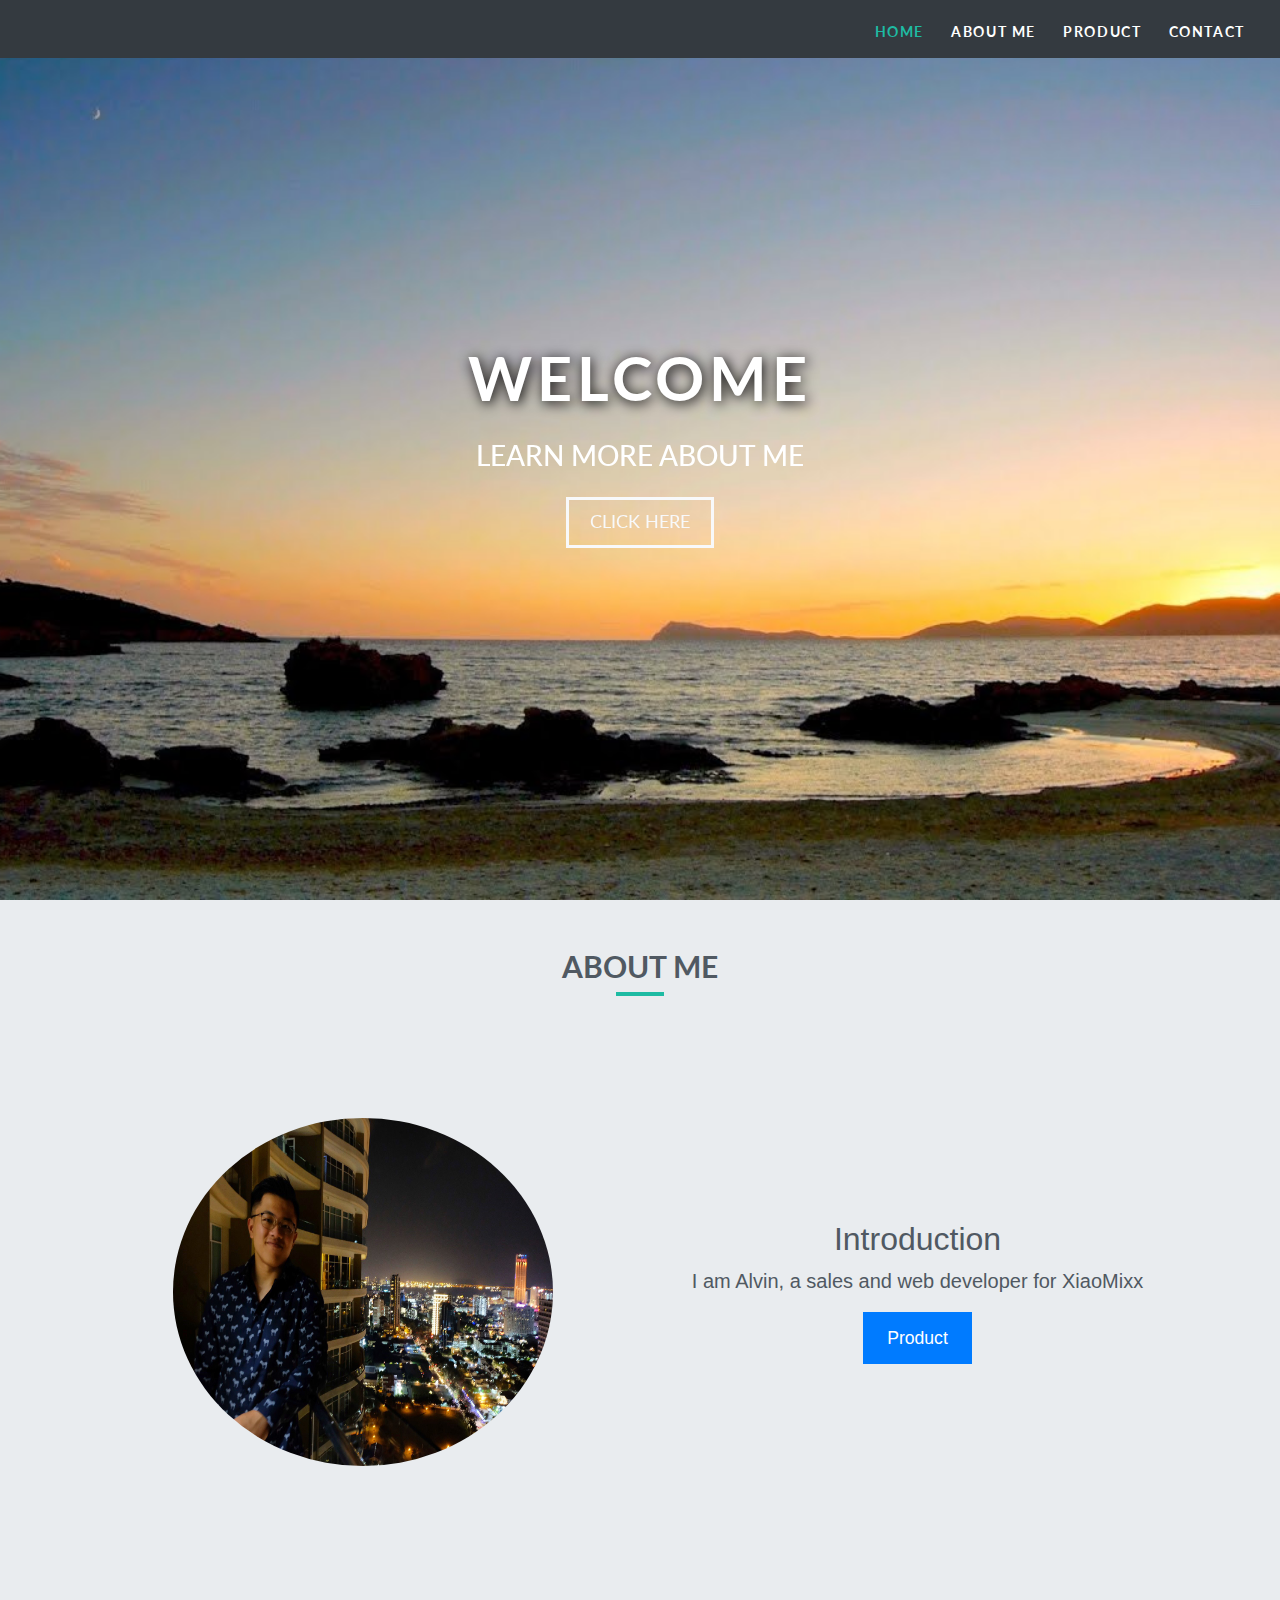
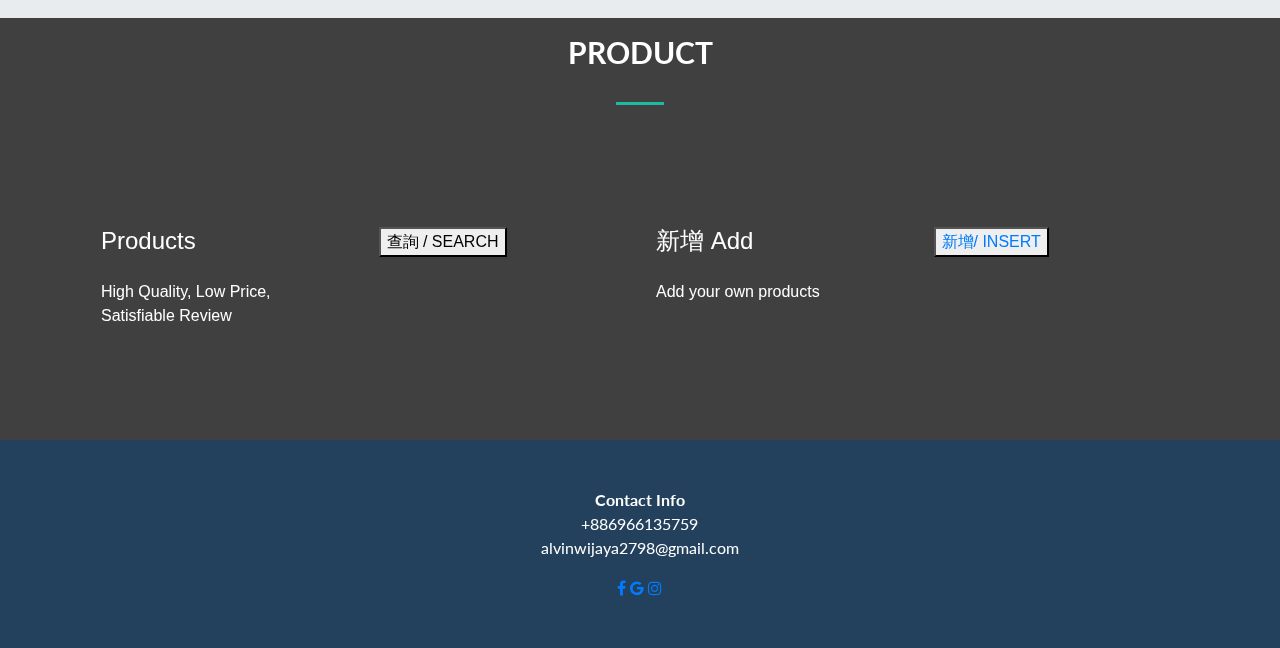
<file: B05601029_hw2/index.html>
<!DOCTYPE html>
<html>

<head>
    <title>Personal Website</title>
    <meta name="viewport" content="width=device-width, initial-scale=1">
    <link rel="stylesheet" href="https://stackpath.bootstrapcdn.com/bootstrap/4.3.1/css/bootstrap.min.css" integrity="sha384-ggOyR0iXCbMQv3Xipma34MD+dH/1fQ784/j6cY/iJTQUOhcWr7x9JvoRxT2MZw1T" crossorigin="anonymous">
    <link rel="stylesheet" href="https://cdnjs.cloudflare.com/ajax/libs/font-awesome/4.7.0/css/font-awesome.min.css">
    <link rel="stylesheet" href="bootstrap-4.1.3-dist/css/bootstrap.min.css">
    <script src="https://code.jquery.com/jquery-3.3.1.slim.min.js" integrity="sha384-q8i/X+965DzO0rT7abK41JStQIAqVgRVzpbzo5smXKp4YfRvH+8abtTE1Pi6jizo" crossorigin="anonymous"></script>
    <script src="https://cdnjs.cloudflare.com/ajax/libs/popper.js/1.14.7/umd/popper.min.js" integrity="sha384-UO2eT0CpHqdSJQ6hJty5KVphtPhzWj9WO1clHTMGa3JDZwrnQq4sF86dIHNDz0W1" crossorigin="anonymous"></script>
    <script src="https://stackpath.bootstrapcdn.com/bootstrap/4.3.1/js/bootstrap.min.js" integrity="sha384-JjSmVgyd0p3pXB1rRibZUAYoIIy6OrQ6VrjIEaFf/nJGzIxFDsf4x0xIM+B07jRM" crossorigin="anonymous"></script>
    <link href="style.css" rel="stylesheet" />
    <link href="css/fixed.css" rel="stylesheet">

</head>

<body data-spy="scroll" data-target="#navbarResponsive">

    <div id="home">
        <nav class="navbar navbar-expand-md navbar-dark bg-dark fixed-top">
            <button class="navbar-toggler" type="button" data-toggle="collapse" data-target="#navbarResponsive">
                    <span class="navbar-toggler-icon"></span>
    </button>
            <div class="collapse navbar-collapse" id="navbarResponsive">
                <ul class="navbar-nav ml-auto">
                    <li class="nav-item">
                        <a class="nav-link" href="#home">Home</a>
                    </li>
                    <li class="nav-item">
                        <a class="nav-link" href="#aboutme">About Me</a>
                    </li>
                    <li class="nav-item">
                        <a class="nav-link" href="#product">Product</a>
                    </li>
                    <li class="nav-item">
                        <a class="nav-link" href="#contact">Contact</a>
                    </li>

                </ul>
            </div>
        </nav>

        <div class="landing">
            <div class="home-wrap">
                <div class="home-inner">
                </div>
            </div>
        </div>

        <div class="caption text-center">
            <h1>Welcome</h1>
            <h3>Learn More About Me</h3>
            <a class="btn btn-outline-light btn-lg" href="#aboutme">Click Here</a>

        </div>
        <div id="aboutme" class="offset">
            <div class="jumbotron">
                <div class="row">
                    <div class="col-12">
                        <h3 class="heading">About Me</h3>
                        <div class="heading-underline"></div>
                    </div>
                    <div class="padding" style='width:100%;'>
                        <div class="container">
                            <div class="row" style='justify-content:center;'>
                                <div class="col-md-6 image-col ">
                                    <img src="img/me.JPG">
                                </div>
                                <div class="col-md-6 text-center introduction-div">
                                    <div>
                                        <h2>Introduction</h2>
                                        <p class="lead">I am Alvin, a sales and web developer for XiaoMixx</p>
                                        <a class="btn btn-primary btn-lg" href="#product">Product</a>
                                    </div>
                                </div>
                            </div>
                        </div>
                    </div>
                </div>

            </div>
        </div>
    </div>

    </div>


    <div id="product" class="offset">
        <div class="fixed-background">
            <div class="row dark">
                <div class="col-12">
                    <h3 class="heading">Product</h3>
                    <div class="heading-underline"></div>
                </div>
                <div class="padding" style='width: 100%;'>
                    <div class="container">
                        <div class="row">
                            <div class="col-lg-3 col-md-6 col-sm-6 col-xs-12">
                                <h4>Products</h4>
                                <p>High Quality, Low Price, Satisfiable Review
                                </p>
                            </div>
                            <div class="col-lg-3 col-md-6 col-sm-6 col-xs-12">
                                <button id="query" type="button" class="img-responsive">
                                            <span class=title>查詢 / SEARCH</span></button>

                            </div>
                            <div class="col-lg-3 col-md-6 col-sm-6 col-xs-12">
                                <h4>新增 Add</h4>
                                <p>Add your own products
                                </p>
                            </div>
                            <div class="col-lg-3 col-md-6 col-sm-6 col-xs-12">
                                <button id="insert" type="button" class="img-responsive">
                                            <span class=title> <a href="./insert.html" > 新增/ INSERT</a> </span>
                                        
                                        </button>
                            </div>
                        </div>
                    </div>
                </div>
                <div class="fixed-wrap">
                    <div class="fixed">
                    </div>
                </div>
            </div>
        </div>
    </div>
    <!-- 產品列表 -->
    <div class="row" id="product-list">
        <div class="col-*">
            <div class="item">
                <img class="image" src="https://fakeimg.pl/160x160/" alt="" srcset="">
                <h3 class="name">產品一</h3>
                <p class="price">NT$ 999</p>
            </div>
        </div>
        <div class="col-*">
            <div class="item">
                <img class="image" src="https://fakeimg.pl/160x160/" alt="" srcset="">
                <h3 class="name">產品二</h3>
                <p class="price">NT$ 999</p>
            </div>
        </div>
    </div>

    <!-- 分頁 -->
    <div class="row" id="page">
        <div class="col">
            <nav aria-label="Page navigation example">
                <ul id="page-number" class="pagination justify-content-center">
                    <li class="page-item active"><a class="page-link" href="#">1</a></li>
                    <li class="page-item"><a class="page-link" href="#">2</a></li>
                    <li class="page-item"><a class="page-link" href="#">3</a></li>
                </ul>
            </nav>
        </div>
    </div>

    <div id="contact" class="offset">
        <footer class="row justify-content-center">
            <div class="col-md-5 text-center">
                <strong>Contact Info</strong>
                <br>
                <p>+886966135759 <br>alvinwijaya2798@gmail.com</p>
                <a href="https://www.google.com" class="fa fa-facebook"></a>
                <a href="https://www.facebook.com/alvin.wijaya.3367" class="fa fa-google"></a>
                <a href="https://www.instagram.com/alvinnnw/" class="fa fa-instagram"></a>
            </div>
    </div>
    </footer>
    <script src="https://ajax.googleapis.com/ajax/libs/jquery/3.4.0/jquery.min.js"></script>
    <!-- <script src="https://code.jquery.com/jquery-3.3.1.slim.min.js" integrity="sha384-q8i/X+965DzO0rT7abK41JStQIAqVgRVzpbzo5smXKp4YfRvH+8abtTE1Pi6jizo" crossorigin="anonymous"></script> -->
    <script src="https://cdnjs.cloudflare.com/ajax/libs/popper.js/1.14.7/umd/popper.min.js" integrity="sha384-UO2eT0CpHqdSJQ6hJty5KVphtPhzWj9WO1clHTMGa3JDZwrnQq4sF86dIHNDz0W1" crossorigin="anonymous"></script>
    <script src="https://stackpath.bootstrapcdn.com/bootstrap/4.3.1/js/bootstrap.min.js" integrity="sha384-JjSmVgyd0p3pXB1rRibZUAYoIIy6OrQ6VrjIEaFf/nJGzIxFDsf4x0xIM+B07jRM" crossorigin="anonymous"></script>

    <!-- 引入我們自己寫的 JavaScript -->
    <script src="./js/index.js"></script>
</body>



</html>
</file>
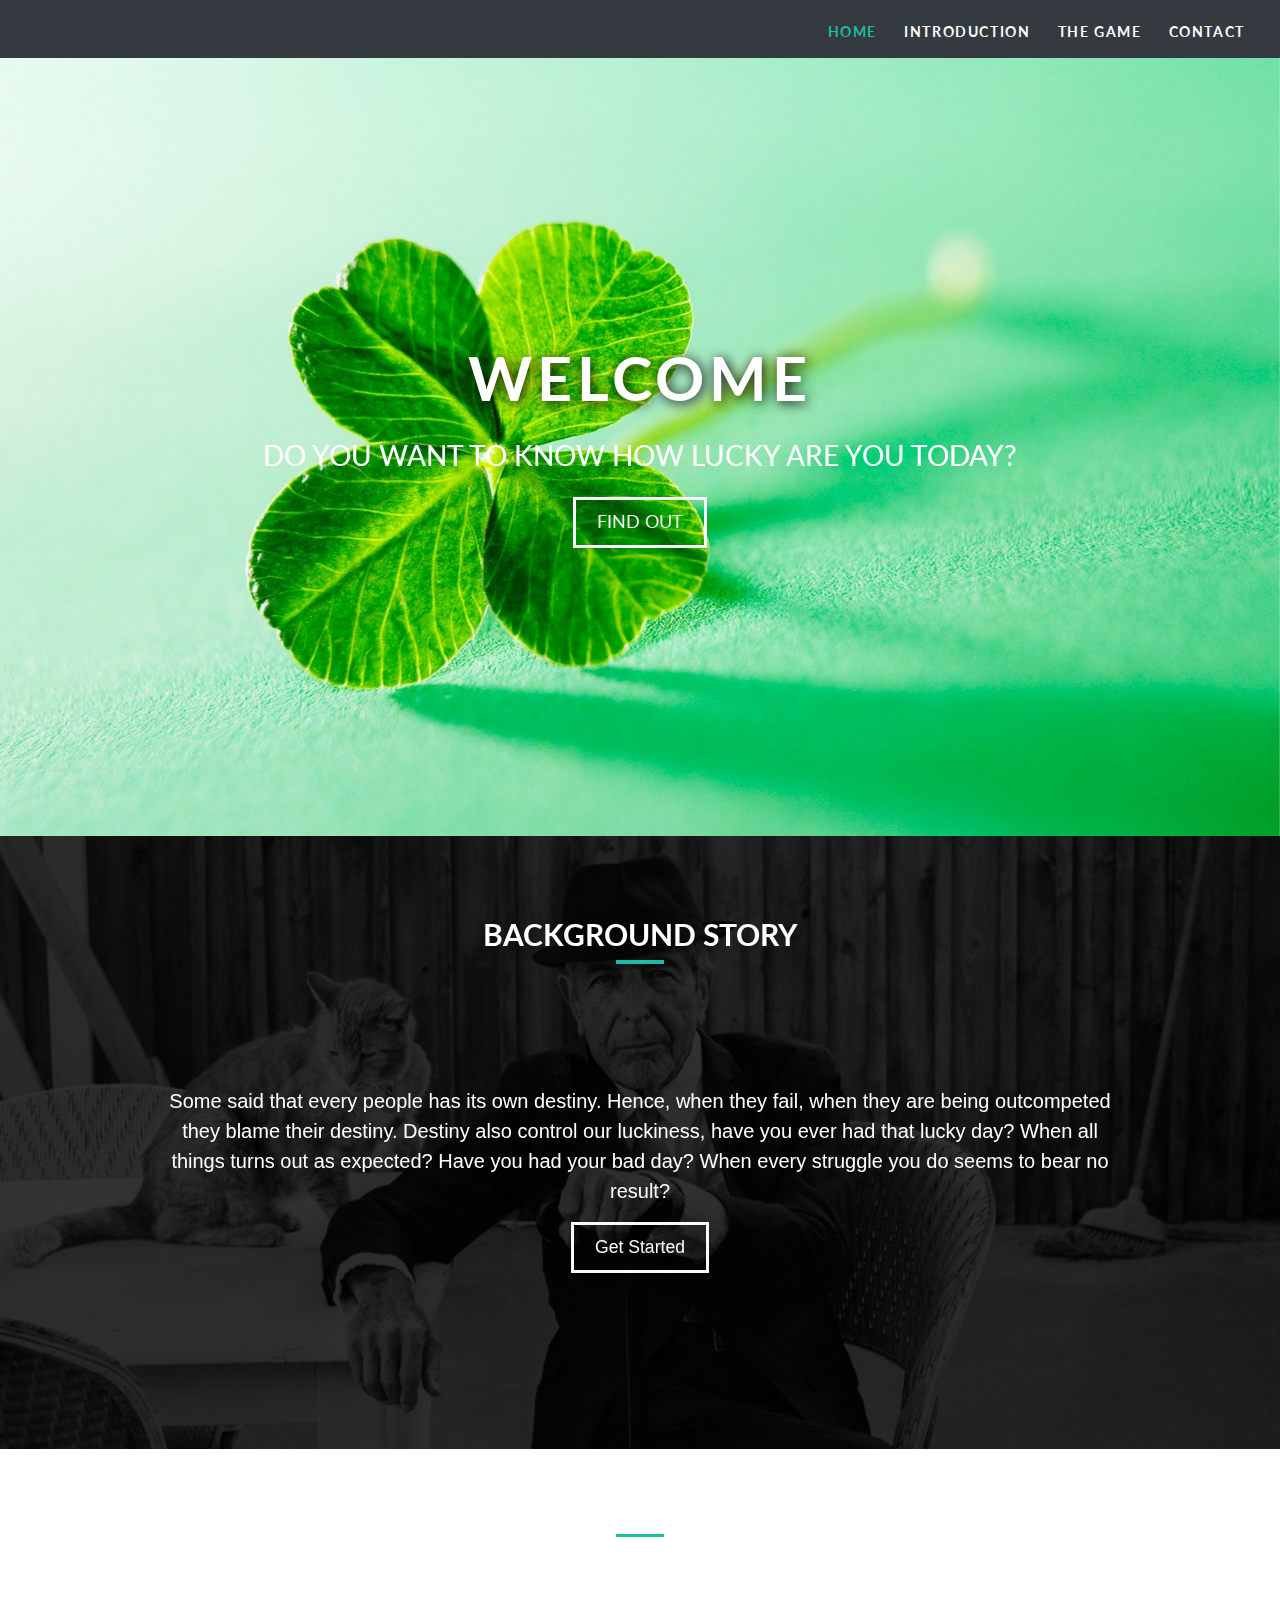
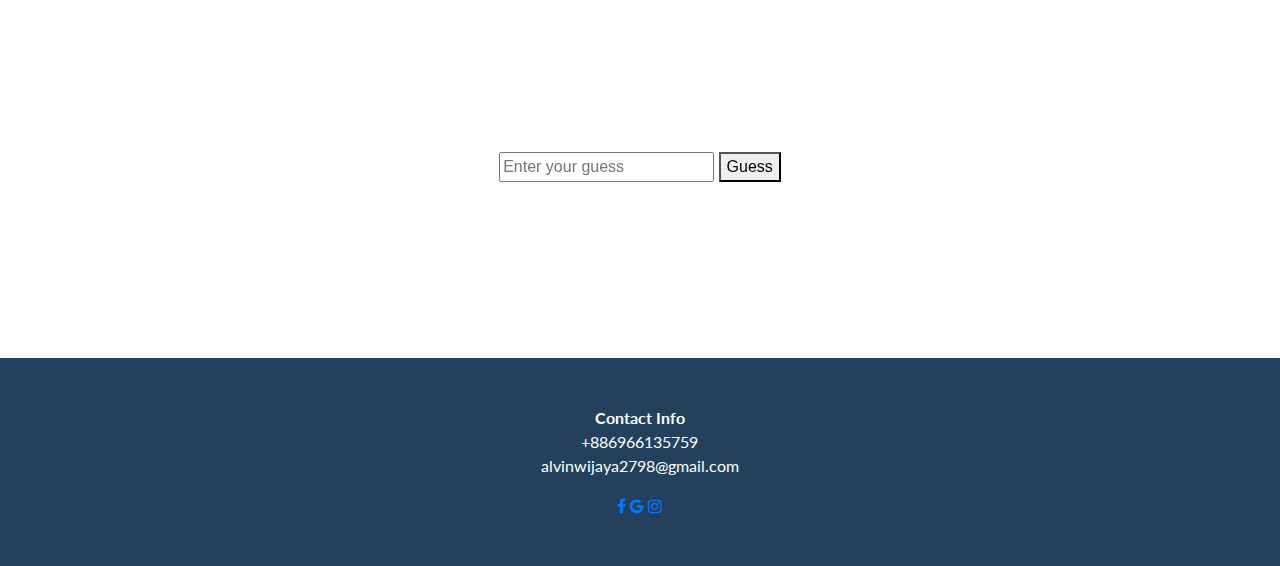
<file: final/index.html>
<!DOCTYPE html>
<html>

<head>
    <title>How Lucky Are You Today?</title>
    <meta name="viewport" content="width=device-width, initial-scale=1">
    <link rel="stylesheet" href="https://stackpath.bootstrapcdn.com/bootstrap/4.3.1/css/bootstrap.min.css" integrity="sha384-ggOyR0iXCbMQv3Xipma34MD+dH/1fQ784/j6cY/iJTQUOhcWr7x9JvoRxT2MZw1T" crossorigin="anonymous">
    <link rel="stylesheet" href="https://cdnjs.cloudflare.com/ajax/libs/font-awesome/4.7.0/css/font-awesome.min.css">
    <link rel="stylesheet" href="bootstrap-4.1.3-dist/css/bootstrap.min.css">
    <script src="https://code.jquery.com/jquery-3.3.1.slim.min.js" integrity="sha384-q8i/X+965DzO0rT7abK41JStQIAqVgRVzpbzo5smXKp4YfRvH+8abtTE1Pi6jizo" crossorigin="anonymous"></script>
    <script src="https://cdnjs.cloudflare.com/ajax/libs/popper.js/1.14.7/umd/popper.min.js" integrity="sha384-UO2eT0CpHqdSJQ6hJty5KVphtPhzWj9WO1clHTMGa3JDZwrnQq4sF86dIHNDz0W1" crossorigin="anonymous"></script>
    <script src="https://stackpath.bootstrapcdn.com/bootstrap/4.3.1/js/bootstrap.min.js" integrity="sha384-JjSmVgyd0p3pXB1rRibZUAYoIIy6OrQ6VrjIEaFf/nJGzIxFDsf4x0xIM+B07jRM" crossorigin="anonymous"></script>
    <link href="style.css" rel="stylesheet" />
    <link href="css/fixed.css" rel="stylesheet">

</head>

<body data-spy="scroll" data-target="#navbarResponsive">

    <div id="home">
        <nav class="navbar navbar-expand-md navbar-dark bg-dark fixed-top">
            <button class="navbar-toggler" type="button" data-toggle="collapse" data-target="#navbarResponsive">
                    <span class="navbar-toggler-icon"></span>
    </button>
            <div class="collapse navbar-collapse" id="navbarResponsive">
                <ul class="navbar-nav ml-auto">
                    <li class="nav-item">
                        <a class="nav-link" href="#home">Home</a>
                    </li>
                    <li class="nav-item">
                        <a class="nav-link" href="#aboutme">Introduction</a>
                    </li>
                    <li class="nav-item">
                        <a class="nav-link" href="#product">The Game</a>
                    </li>
                    <li class="nav-item">
                        <a class="nav-link" href="#contact">Contact</a>
                    </li>

                </ul>
            </div>
        </nav>

        <div class="landing">
            <div class="home-wrap">
                <div class="home-inner">
                </div>
            </div>
        </div>

        <div class="caption text-center">
            <h1>Welcome</h1>
            <h3>Do you want to know how lucky are you today?</h3>
            <a class="btn btn-outline-light btn-lg" href="#aboutme">Find out</a>

        </div>
        <section id="aboutme">
            <div id="aboutme" class="offset">
                <div class="row">
                    <div class="col-12">
                        <h3 class="heading">Background Story</h3>
                        <div class="heading-underline"></div>
                    </div>
                    <div class="padding" style='width:100%;'>
                        <div class="container">
                            <div class="row" style='justify-content:center;'>
                                <div class="col-md-12 text-center introduction-div">
                                    <div>
                                        <p class="lead">Some said that every people has its own destiny. Hence, when they fail, when they are being outcompeted they blame their destiny. Destiny also control our luckiness, have you ever had that lucky day? When all things
                                            turns out as expected? Have you had your bad day? When every struggle you do seems to bear no result? </p>
                                        <a class="btn btn-outline-light btn-lg" href="#product">Get Started</a>
                                    </div>
                                </div>
                            </div>
                        </div>
                    </div>
                </div>

            </div>
        </section>
    </div>
    </div>

    </div>

    <section id="game">
        <div id="product" class="offset">
            <div class="fixed-background">
                <div class="row">
                    <div class="col-12">
                        <h3 class="heading">The Game</h3>
                        <div class="heading-underline"></div>
                    </div>
                    <div class="padding" style='width: 100%; height: 100%;'>
                        <div class="container">
                            <div class="row">
                                <div class="col-lg-12 col-md-12 col-sm-12 col-xs-12">
                                    <h4>Make Your Guess</h4>
                                    <p id="output">I am thinking of a number between 0 and 10.
                                    </p>
                                    <input id="input" type="text" placeholder="Enter your guess">
                                    <button>Guess</button>
                                </div>



                            </div>
                        </div>
                    </div>
                    <div class="fixed-wrap">
                        <div class="fixed">
                        </div>
                    </div>
                </div>
            </div>
        </div>
    </section>
    <div id="contact" class="offset">
        <footer class="row justify-content-center">
            <div class="col-md-5 text-center">
                <strong>Contact Info</strong>
                <br>
                <p>+886966135759 <br>alvinwijaya2798@gmail.com</p>
                <a href="https://www.google.com" class="fa fa-facebook"></a>
                <a href="https://www.facebook.com/alvin.wijaya.3367" class="fa fa-google"></a>
                <a href="https://www.instagram.com/alvinnnw/" class="fa fa-instagram"></a>
            </div>
    </div>
    </footer>
    <script src="https://ajax.googleapis.com/ajax/libs/jquery/3.4.0/jquery.min.js"></script>
    <!-- <script src="https://code.jquery.com/jquery-3.3.1.slim.min.js" integrity="sha384-q8i/X+965DzO0rT7abK41JStQIAqVgRVzpbzo5smXKp4YfRvH+8abtTE1Pi6jizo" crossorigin="anonymous"></script> -->
    <script src="https://cdnjs.cloudflare.com/ajax/libs/popper.js/1.14.7/umd/popper.min.js" integrity="sha384-UO2eT0CpHqdSJQ6hJty5KVphtPhzWj9WO1clHTMGa3JDZwrnQq4sF86dIHNDz0W1" crossorigin="anonymous"></script>
    <script src="https://stackpath.bootstrapcdn.com/bootstrap/4.3.1/js/bootstrap.min.js" integrity="sha384-JjSmVgyd0p3pXB1rRibZUAYoIIy6OrQ6VrjIEaFf/nJGzIxFDsf4x0xIM+B07jRM" crossorigin="anonymous"></script>

    <!-- 引入我們自己寫的 JavaScript -->
    <script src="./js/index.js"></script>
</body>



</html>
</file>
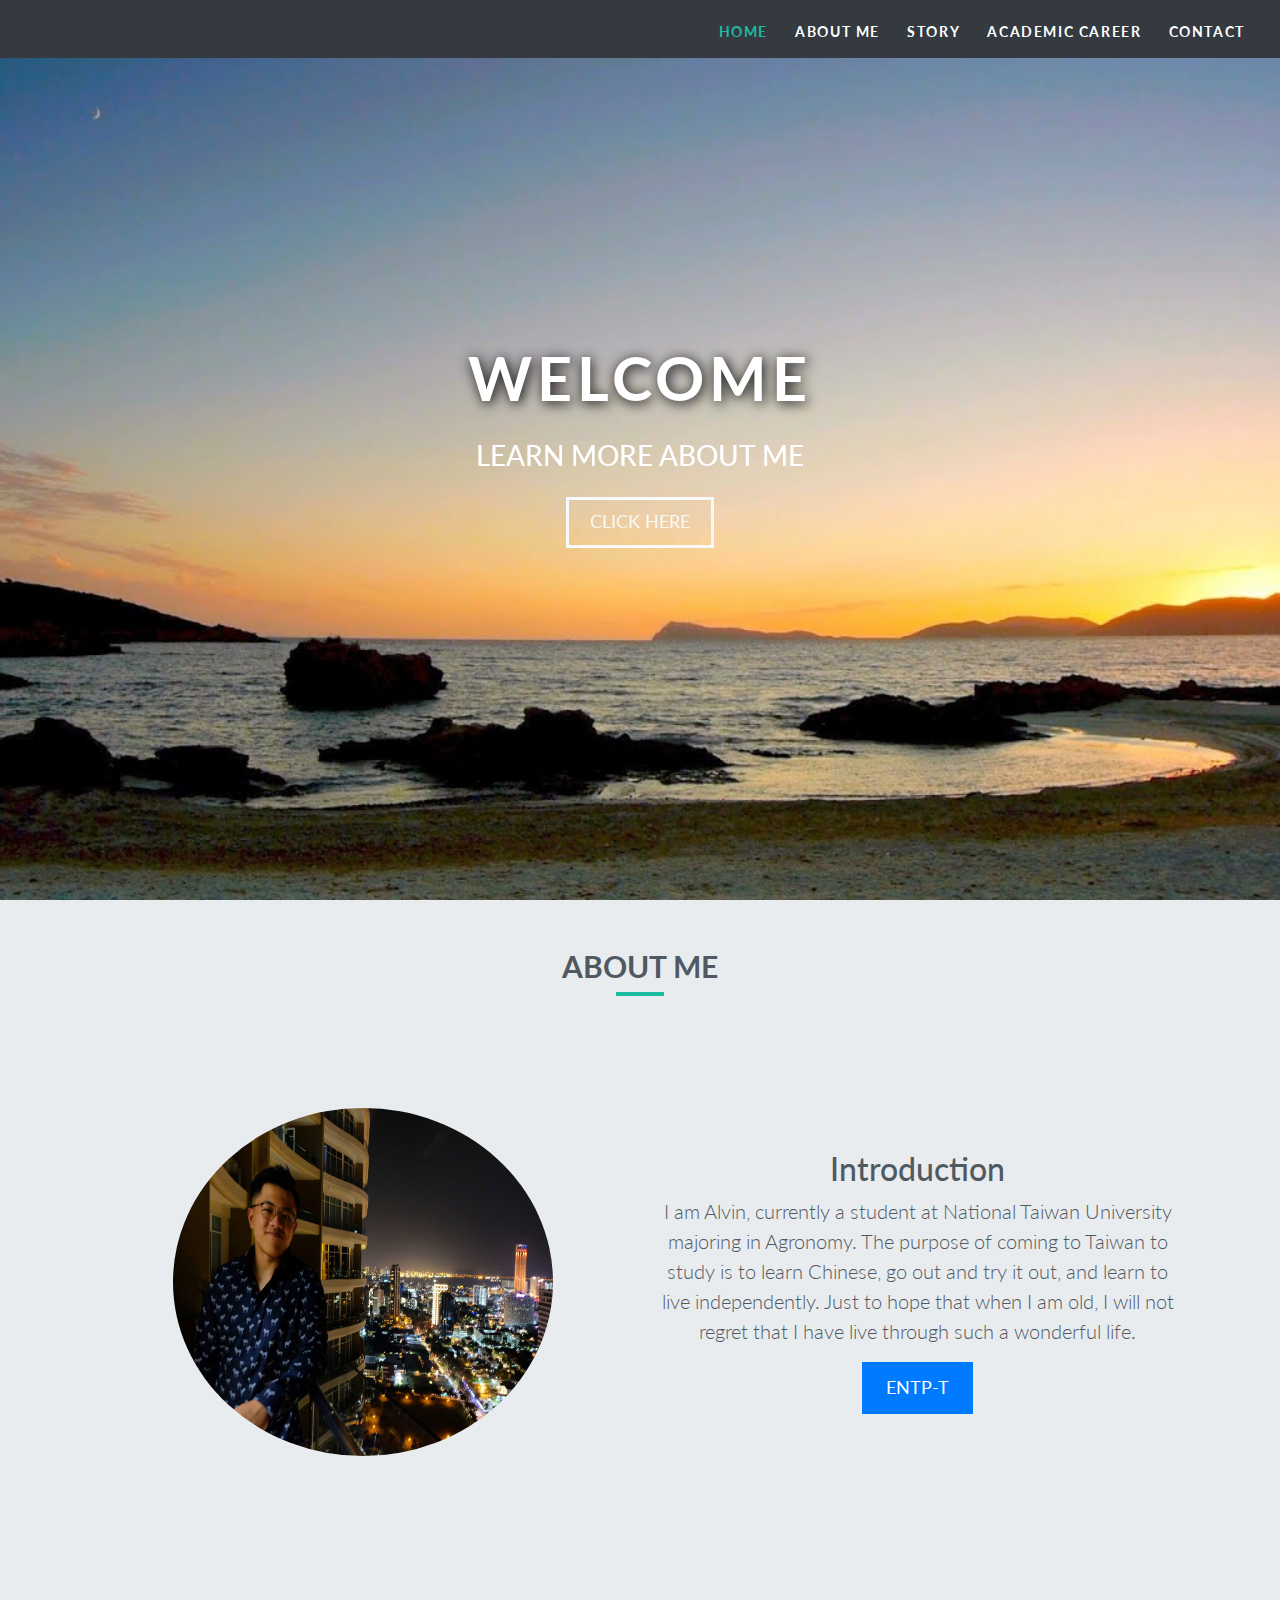
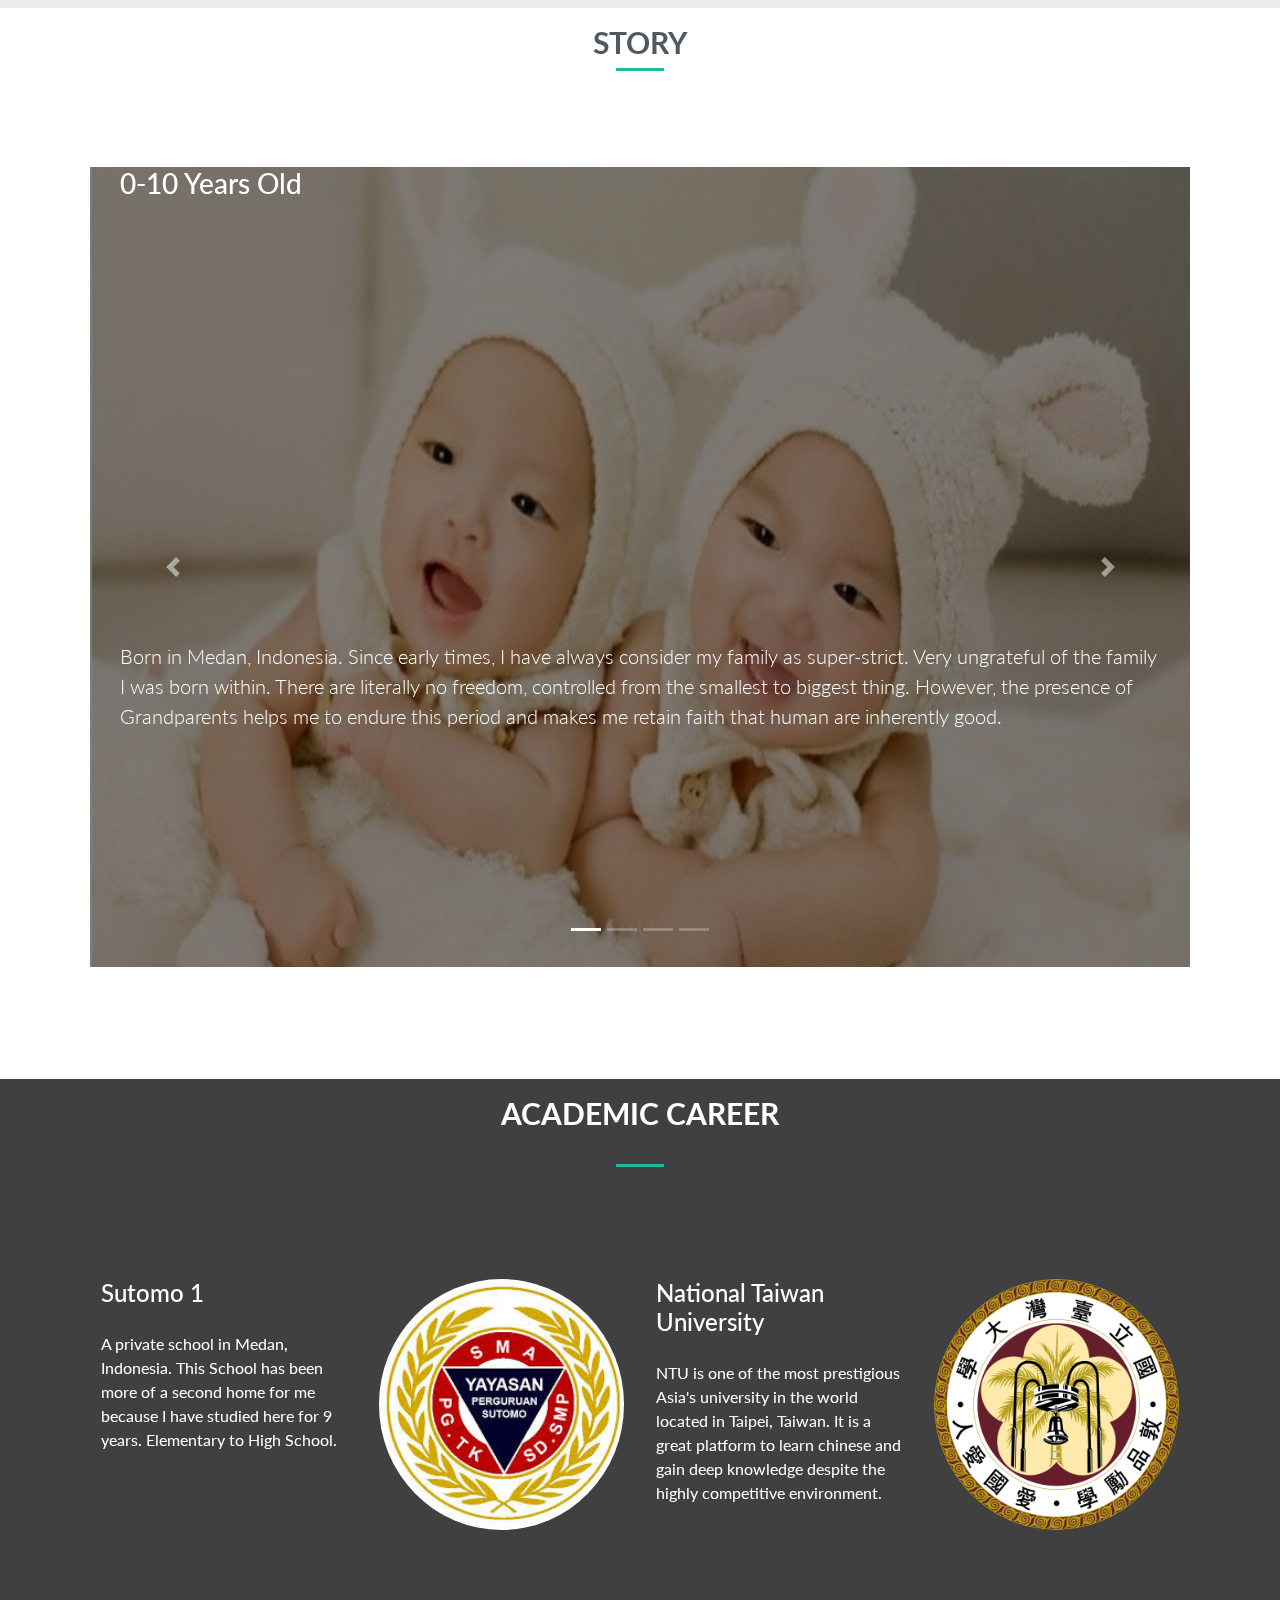
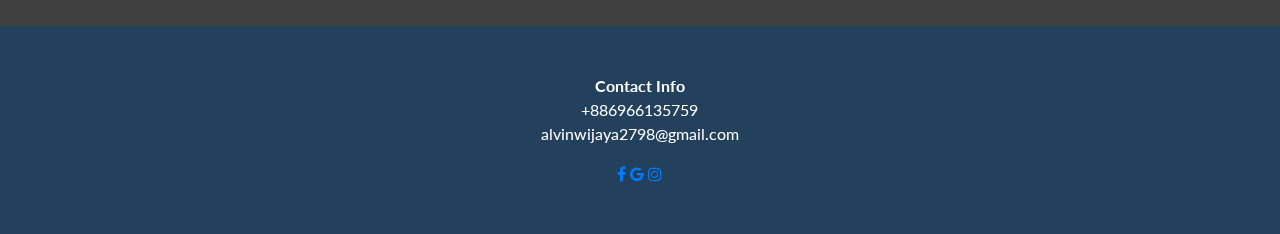
<file: 期中作業/index.html>
<!DOCTYPE html>
<html>

<head>
    <title>Personal Website</title>
    <meta name="viewport" content="width=device-width, initial-scale=1">
    <link rel="stylesheet" href="https://stackpath.bootstrapcdn.com/bootstrap/4.3.1/css/bootstrap.min.css" integrity="sha384-ggOyR0iXCbMQv3Xipma34MD+dH/1fQ784/j6cY/iJTQUOhcWr7x9JvoRxT2MZw1T" crossorigin="anonymous">
    <link rel="stylesheet" href="https://cdnjs.cloudflare.com/ajax/libs/font-awesome/4.7.0/css/font-awesome.min.css">
    <link rel="stylesheet" href="bootstrap-4.1.3-dist/css/bootstrap.min.css">
    <script src="https://code.jquery.com/jquery-3.3.1.slim.min.js" integrity="sha384-q8i/X+965DzO0rT7abK41JStQIAqVgRVzpbzo5smXKp4YfRvH+8abtTE1Pi6jizo" crossorigin="anonymous"></script>
    <script src="https://cdnjs.cloudflare.com/ajax/libs/popper.js/1.14.7/umd/popper.min.js" integrity="sha384-UO2eT0CpHqdSJQ6hJty5KVphtPhzWj9WO1clHTMGa3JDZwrnQq4sF86dIHNDz0W1" crossorigin="anonymous"></script>
    <script src="https://stackpath.bootstrapcdn.com/bootstrap/4.3.1/js/bootstrap.min.js" integrity="sha384-JjSmVgyd0p3pXB1rRibZUAYoIIy6OrQ6VrjIEaFf/nJGzIxFDsf4x0xIM+B07jRM" crossorigin="anonymous"></script>
    <link href="style.css" rel="stylesheet" />
    <link href="css/fixed.css" rel="stylesheet">

</head>

<body data-spy="scroll" data-target="#navbarResponsive">

    <div id="home">
        <nav class="navbar navbar-expand-md navbar-dark bg-dark fixed-top">
            <button class="navbar-toggler" type="button" data-toggle="collapse" data-target="#navbarResponsive">
                    <span class="navbar-toggler-icon"></span>
    </button>
            <div class="collapse navbar-collapse" id="navbarResponsive">
                <ul class="navbar-nav ml-auto">
                    <li class="nav-item">
                        <a class="nav-link" href="#home">Home</a>
                    </li>
                    <li class="nav-item">
                        <a class="nav-link" href="#aboutme">About Me</a>
                    </li>
                    <li class="nav-item">
                        <a class="nav-link" href="#story">Story</a>
                    </li>
                    <li class="nav-item">
                        <a class="nav-link" href="#academic">Academic Career</a>
                    </li>
                    <li class="nav-item">
                        <a class="nav-link" href="#contact">Contact</a>
                    </li>

                </ul>
            </div>
        </nav>

        <div class="landing">
            <div class="home-wrap">
                <div class="home-inner">
                </div>
            </div>
        </div>

        <div class="caption text-center">
            <h1>Welcome</h1>
            <h3>Learn More About Me</h3>
            <a class="btn btn-outline-light btn-lg" href="#story">Click Here</a>

        </div>
        <div id="aboutme" class="offset">
            <div class="jumbotron">
                <div class="row">
                    <div class="col-12">
                        <h3 class="heading">About Me</h3>
                        <div class="heading-underline"></div>
                    </div>
                    <div class="padding" style='width:100%;'>
                        <div class="container">
                            <div class="row" style='justify-content:center;'>
                                <div class="col-md-6 image-col ">
                                    <img src="img/me.JPG">
                                </div>
                                <div class="col-md-6 text-center introduction-div">
                                    <div>
                                        <h2>Introduction</h2>
                                        <p class="lead">I am Alvin, currently a student at National Taiwan University majoring in Agronomy. The purpose of coming to Taiwan to study is to learn Chinese, go out and try it out, and learn to live independently. Just to hope
                                            that when I am old, I will not regret that I have live through such a wonderful life.</p>
                                        <a class="btn btn-primary btn-lg" href="https://www.16personalities.com/entp-personality">ENTP-T</a>
                                    </div>
                                </div>
                            </div>
                        </div>
                    </div>
                </div>

            </div>
        </div>
    </div>

    </div>

    <div id="story" class="offset">
        <div class="row">
            <div class="col-12">
                <h3 class="heading">Story</h3>
                <div class="heading-underline"></div>
                <div class="padding">
                    <div class="col-12" style='display:flex; justify-content:center;'>
                        <div id="demo" class="carousel slide" data-ride="carousel" data-interval="7000">


                            <ul class="carousel-indicators">
                                <li data-target="#demo" data-slide-to="0" class="active"></li>
                                <li data-target="#demo" data-slide-to="1"></li>
                                <li data-target="#demo" data-slide-to="2"></li>
                                <li data-target="#demo" data-slide-to="3"></li>
                            </ul>


                            <div class="carousel-inner" style=''>
                                <div class="carousel-item active">
                                    <img src="img/baby.jpg" alt="baby">
                                    <div class="carousel-caption">
                                        <h3>0-10 Years Old</h3>
                                        <p class="lead">Born in Medan, Indonesia. Since early times, I have always consider my family as super-strict. Very ungrateful of the family I was born within. There are literally no freedom, controlled from the smallest to biggest
                                            thing. However, the presence of Grandparents helps me to endure this period and makes me retain faith that human are inherently good.</p>
                                    </div>
                                </div>
                                <div class="carousel-item">
                                    <img src="img/school.jpg" alt="school">
                                    <div class="carousel-caption">
                                        <h3>10-17 Years Old</h3>
                                        <p class="lead">This is when I enter High School, I started to learn how to live and thrive in this society. Started to engage in hobby such as Football. Started to think big and dream. Though I am an introvert person before, I
                                            make a lot of friends here. Football makes me more competent not only in sports but also in other aspects of life. It makes me feel more confident by looking athletic. </p>
                                    </div>
                                </div>
                                <div class="carousel-item">
                                    <img src="img/family.JPG" alt="family">
                                    <div class="carousel-caption">
                                        <h3>17-20 Years Old</h3>
                                        <p class="lead">It is in this time that I start my university life abroad and live independently from my parents. I am now more mature. Looking back at past life, I realized how important and good my family is. Their strictness
                                            makes more careful and able to stand up for myself, their thriftiness makes me able to live happily and grateful for what I have. This is when I want to hug my parents again and really thank them.</p>
                                    </div>
                                </div>
                                <div class="carousel-item">
                                    <img src="img/thinking.jpg" alt="future">
                                    <div class="carousel-caption">
                                        <h3>Future and Dreams</h3>
                                        <p class="lead">I hope in the future I will be able to become leading research scientist in Agronomy, because I know that by doing so I will be able to save millions of people from starvation especially in Indonesia. I want to
                                            make my parents and ancestors proud as well.</p>
                                    </div>
                                </div>
                            </div>


                            <a class="carousel-control-prev" href="#demo" data-slide="prev">
                                <span class="carousel-control-prev-icon"></span>
                            </a>
                            <a class="carousel-control-next" href="#demo" data-slide="next">
                                <span class="carousel-control-next-icon"></span>
                            </a>
                        </div>
                    </div>


                </div>

            </div>
        </div>
    </div>
    </div>


    <div id="academic" class="offset">
        <div class="fixed-background">
            <div class="row dark">
                <div class="col-12">
                    <h3 class="heading">Academic Career</h3>
                    <div class="heading-underline"></div>
                </div>
                <div class="padding" style='width: 100%;'>
                    <div class="container">
                        <div class="row">
                            <div class="col-lg-3 col-md-6 col-sm-6 col-xs-12">
                                <h4>Sutomo 1</h4>
                                <p>A private school in Medan, Indonesia. This School has been more of a second home for me because I have studied here for 9 years. Elementary to High School.
                                </p>
                            </div>
                            <div class="col-lg-3 col-md-6 col-sm-6 col-xs-12">
                                <img src="img/sutomo1.jpg" class="img-responsive">
                            </div>
                            <div class="col-lg-3 col-md-6 col-sm-6 col-xs-12">
                                <h4>National Taiwan University</h4>
                                <p>NTU is one of the most prestigious Asia's university in the world located in Taipei, Taiwan. It is a great platform to learn chinese and gain deep knowledge despite the highly competitive environment.
                                </p>
                            </div>
                            <div class="col-lg-3 col-md-6 col-sm-6 col-xs-12">
                                <img src="img/ntu.png" class="img-responsive">
                            </div>
                        </div>
                    </div>
                </div>
                <div class="fixed-wrap">
                    <div class="fixed">
                    </div>
                </div>
            </div>
        </div>
    </div>


    <div id="contact" class="offset">
        <footer class="row justify-content-center">
            <div class="col-md-5 text-center">
                <strong>Contact Info</strong>
                <br>
                <p>+886966135759 <br>alvinwijaya2798@gmail.com</p>
                <a href="https://www.google.com" class="fa fa-facebook"></a>
                <a href="https://www.facebook.com/alvin.wijaya.3367" class="fa fa-google"></a>
                <a href="https://www.instagram.com/alvinnnw/" class="fa fa-instagram"></a>
            </div>
    </div>
    </footer>
</body>



</html>
</file>
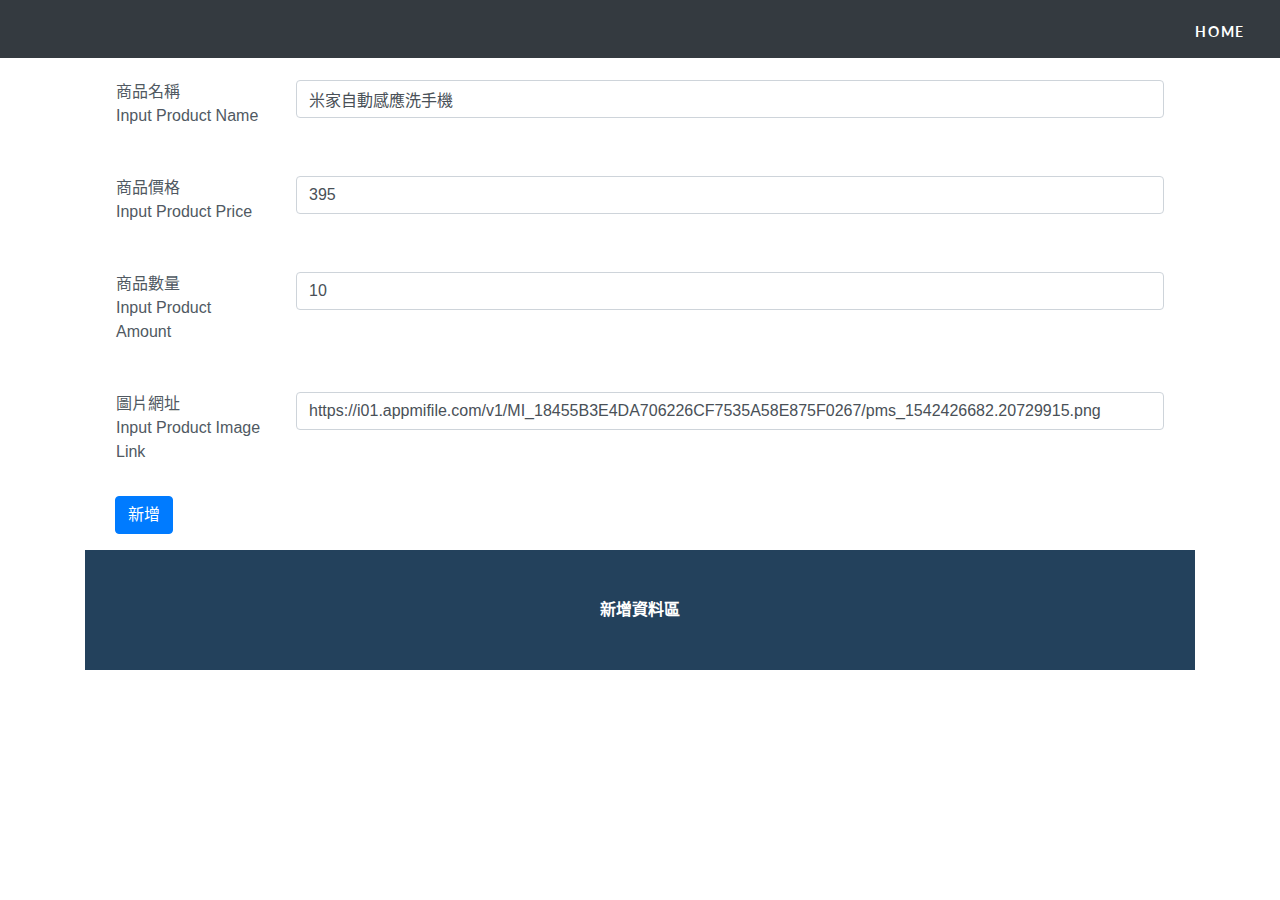
<file: B05601029_hw2/insert.html>
<!DOCTYPE html>
<html lang="zh-TW">

<head>
    <title>Personal Website</title>
    <meta name="viewport" content="width=device-width, initial-scale=1">
    <link rel="stylesheet" href="https://stackpath.bootstrapcdn.com/bootstrap/4.3.1/css/bootstrap.min.css" integrity="sha384-ggOyR0iXCbMQv3Xipma34MD+dH/1fQ784/j6cY/iJTQUOhcWr7x9JvoRxT2MZw1T" crossorigin="anonymous">
    <link rel="stylesheet" href="https://cdnjs.cloudflare.com/ajax/libs/font-awesome/4.7.0/css/font-awesome.min.css">
    <link rel="stylesheet" href="bootstrap-4.1.3-dist/css/bootstrap.min.css">
    <script src="https://code.jquery.com/jquery-3.3.1.slim.min.js" integrity="sha384-q8i/X+965DzO0rT7abK41JStQIAqVgRVzpbzo5smXKp4YfRvH+8abtTE1Pi6jizo" crossorigin="anonymous"></script>
    <script src="https://cdnjs.cloudflare.com/ajax/libs/popper.js/1.14.7/umd/popper.min.js" integrity="sha384-UO2eT0CpHqdSJQ6hJty5KVphtPhzWj9WO1clHTMGa3JDZwrnQq4sF86dIHNDz0W1" crossorigin="anonymous"></script>
    <script src="https://stackpath.bootstrapcdn.com/bootstrap/4.3.1/js/bootstrap.min.js" integrity="sha384-JjSmVgyd0p3pXB1rRibZUAYoIIy6OrQ6VrjIEaFf/nJGzIxFDsf4x0xIM+B07jRM" crossorigin="anonymous"></script>
    <link href="style.css" rel="stylesheet" />
    <link href="css/fixed.css" rel="stylesheet">

</head>

<body>
    <nav class="navbar navbar-expand-md navbar-dark bg-dark fixed-top">
        <button class="navbar-toggler" type="button" data-toggle="collapse" data-target="#navbarResponsive">
                        <span class="navbar-toggler-icon"></span>
        </button>
        <div class="collapse navbar-collapse" id="navbarResponsive">
            <ul class="navbar-nav ml-auto">
                <li class="nav-item">
                    <a class="nav-link" href="./index.html">Home</a>
                </li>

            </ul>
        </div>
    </nav>
    </nav>

    <div class="container">
        <!-- 工具列 -->
        <div class="form-group row">
            <div class="col">
                <button id="query" type="button" class="btn btn-outline-success bg-light">
                        <span class=title><a href="">返回查詢 /BACK TO SEARCH</a></span></button>
            </div>
            <div class="col">
                <button id="insert" type="button" class="btn btn-outline-primary bg-light">
                        <span class=title> <a href="./insert.html" > 新增/ INSERT</a> </span></button>
            </div>
        </div>

        <!-- 資料欄位 -->
        <div class="row">
            <div class="col">
                <div class="form-group row">
                    <label for="inputProductName" class="col-sm-2 col-form-label">商品名稱
                        <br>Input Product Name
                    </label>
                    <div class="col-sm-10">
                        <input type="text" class="form-control" id="inputProductName" placeholder="請輸入商品名稱" value="米家自動感應洗手機">
                    </div>
                </div>

                <div class="form-group row">
                    <label for="inputProductPrice" class="col-sm-2 col-form-label">商品價格
                        <br>Input Product Price
                    </label>
                    <div class="col-sm-10">
                        <input type="number" class="form-control" id="inputProductPrice" placeholder="請輸入商品價格" value="395">
                    </div>
                </div>

                <div class="form-group row">
                    <label for="inputProductCount" class="col-sm-2 col-form-label">商品數量<br>Input Product Amount </label>
                    <div class="col-sm-10">
                        <input type="number" class="form-control" id="inputProductCount" placeholder="請輸入商品數量" value="10">
                    </div>
                </div>

                <div class="form-group row">
                    <label for="inputProductImage" class="col-sm-2 col-form-label">圖片網址
                        <br>Input Product Image Link
                    </label>
                    <div class="col-sm-10">
                        <input type="text" class="form-control" id="inputProductImage" placeholder="請輸入商品圖片網址" value="https://i01.appmifile.com/v1/MI_18455B3E4DA706226CF7535A58E875F0267/pms_1542426682.20729915.png">
                    </div>
                </div>

                <!-- 工具列 -->
                <div class="form-group row">
                    <div class="col">
                        <button id="insertfile" type="button" class="btn btn-primary">新增</button>
                    </div>
                </div>
            </div>
        </div>






        <!-- 頁尾 -->
        <footer class="row justify-content-center">
            <div class="col-md-5 text-center">
                <strong>新增資料區</strong>
            </div>
    </div>
    </footer>

    <div id="dialog" class="modal" tabindex="-1" role="dialog">
        <div class="modal-dialog" role="document">
            <div class="modal-content">
                <div class="modal-header">
                    <h5 class="modal-title">系統訊息</h5>
                    <button type="button" class="close" data-dismiss="modal" aria-label="Close">
                <span aria-hidden="true">&times;</span>
              </button>
                </div>
                <div class="modal-body">
                    <p id="message">要顯示的訊息</p>
                </div>
                <div class="modal-footer">
                    <button type="button" class="btn btn-secondary" data-dismiss="modal">關閉</button>
                </div>
            </div>
        </div>
    </div>


    <script src="https://ajax.googleapis.com/ajax/libs/jquery/3.4.0/jquery.min.js"></script>
    <!-- <script src="https://code.jquery.com/jquery-3.3.1.slim.min.js" integrity="sha384-q8i/X+965DzO0rT7abK41JStQIAqVgRVzpbzo5smXKp4YfRvH+8abtTE1Pi6jizo" crossorigin="anonymous"></script> -->
    <script src="https://cdnjs.cloudflare.com/ajax/libs/popper.js/1.14.7/umd/popper.min.js" integrity="sha384-UO2eT0CpHqdSJQ6hJty5KVphtPhzWj9WO1clHTMGa3JDZwrnQq4sF86dIHNDz0W1" crossorigin="anonymous"></script>
    <script src="https://stackpath.bootstrapcdn.com/bootstrap/4.3.1/js/bootstrap.min.js" integrity="sha384-JjSmVgyd0p3pXB1rRibZUAYoIIy6OrQ6VrjIEaFf/nJGzIxFDsf4x0xIM+B07jRM" crossorigin="anonymous"></script>

    <!-- 引入我們自己寫的 JavaScript -->
    <script src="./js/insert.js"></script>
</body>

</html>
</file>
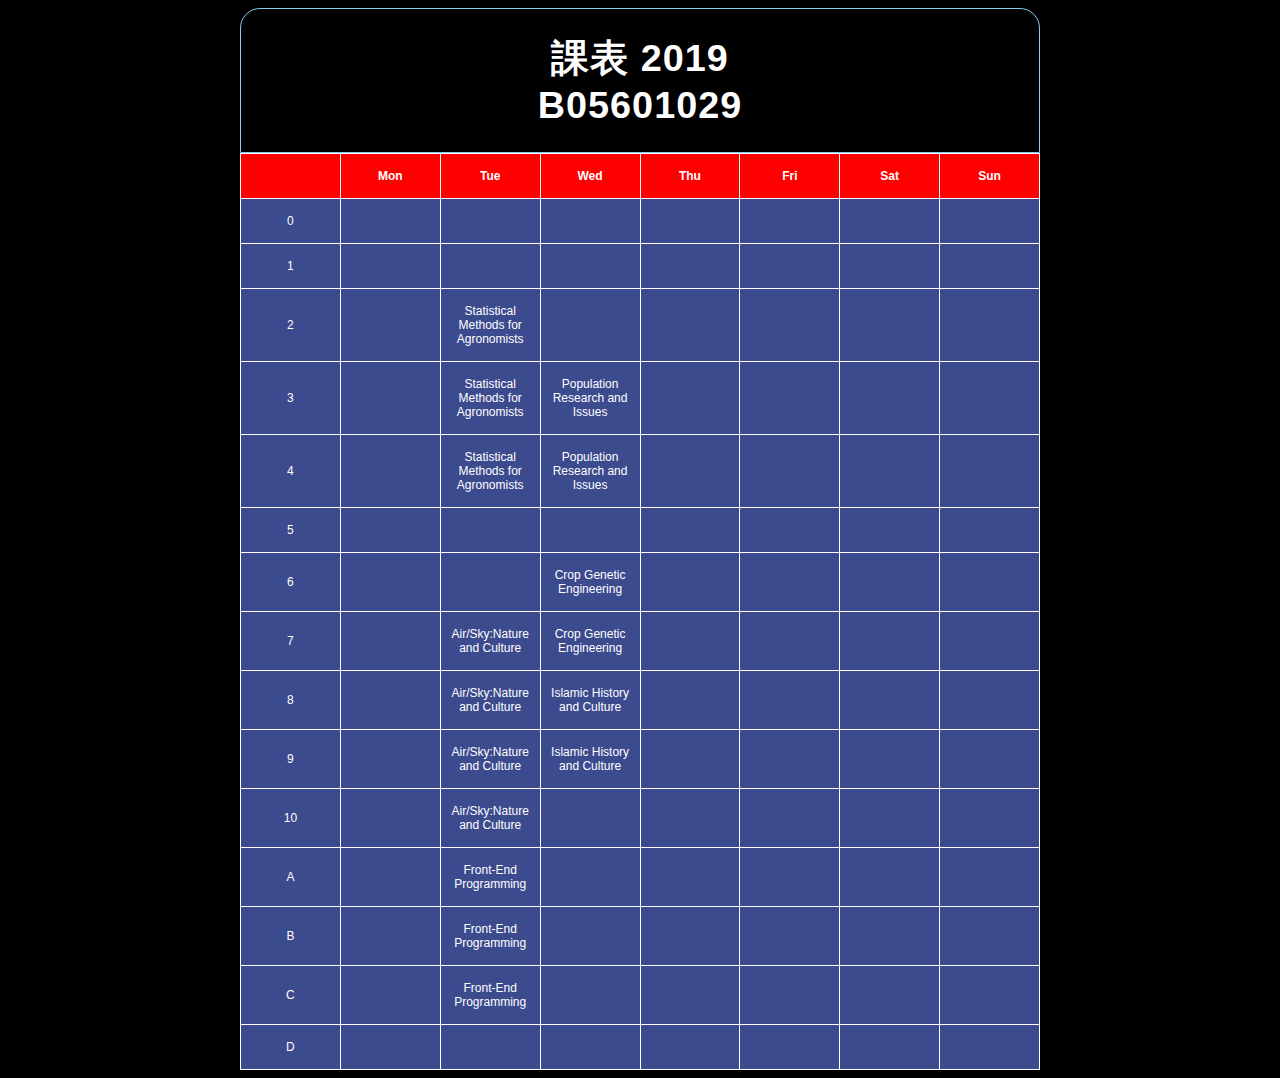
<file: FP_p1/HW1.html>
<!DOCTYPE html>
<html lang="english">

<head>
    <meta charset="UTF-8">
    <meta name="viewport" content="width=device-width, initial-scale1.0">
    <meta http-equiv="X-UA-Compatible" content="ie=edge">
    <title>課表</title>
    <link type="text/css" rel="stylesheet" href="./CSS/index.css">
</head>

<body>
    <div class="container">
        <div class="month">
            <strong> 課表 2019 </strong>
            <br>
            <b>B05601029</b>
        </div>

        <table>
            <tr>
                <th></th>
                <th>Mon</th>
                <th>Tue</th>
                <th>Wed</th>
                <th>Thu</th>
                <th>Fri</th>
                <th>Sat</th>
                <th>Sun</th>
            </tr>
            <tr>
                <td>0</td>
                <td></td>
                <td></td>
                <td></td>
                <td></td>
                <td></td>
                <td></td>
                <td></td>
            </tr>
            <tr>
                <td>1</td>
                <td></td>
                <td></td>
                <td></td>
                <td></td>
                <td></td>
                <td></td>
                <td></td>
            </tr>
            <tr>
                <td>2</td>
                <td></td>
                <td>Statistical Methods for Agronomists</td>
                <td></td>
                <td></td>
                <td></td>
                <td></td>
                <td></td>
            </tr>
            <tr>
                <td>3</td>
                <td></td>
                <td>Statistical Methods for Agronomists</td>
                <td>Population Research and Issues</td>
                <td></td>
                <td></td>
                <td></td>
                <td></td>
            </tr>
            <tr>
                <td>4</td>
                <td></td>
                <td>Statistical Methods for Agronomists</td>
                <td>Population Research and Issues</td>
                <td></td>
                <td></td>
                <td></td>
                <td></td>
            </tr>
            <tr>
                <td>5</td>
                <td></td>
                <td></td>
                <td></td>
                <td></td>
                <td></td>
                <td></td>
                <td></td>
            </tr>
            <tr>
                <td>6</td>
                <td></td>
                <td></td>
                <td>Crop Genetic Engineering</td>
                <td></td>
                <td></td>
                <td></td>
                <td></td>
            </tr>
            <tr>
                <td>7</td>
                <td></td>
                <td>Air/Sky:Nature and Culture</td>
                <td>Crop Genetic Engineering</td>
                <td></td>
                <td></td>
                <td></td>
                <td></td>
            </tr>
            <tr>
                <td>8</td>
                <td></td>
                <td>Air/Sky:Nature and Culture</td>
                <td>Islamic History and Culture</td>
                <td></td>
                <td></td>
                <td></td>
                <td></td>
            </tr>
            <tr>
                <td>9</td>
                <td></td>
                <td>Air/Sky:Nature and Culture</td>
                <td>Islamic History and Culture</td>
                <td></td>
                <td></td>
                <td></td>
                <td></td>
            </tr>
            <tr>
                <td>10</td>
                <td></td>
                <td>Air/Sky:Nature and Culture</td>
                <td></td>
                <td></td>
                <td></td>
                <td></td>
                <td></td>
            </tr>
            <tr>
                <td>A</td>
                <td></td>
                <td>Front-End Programming</td>
                <td></td>
                <td></td>
                <td></td>
                <td></td>
                <td></td>
            </tr>
            <tr>
                <td>B</td>
                <td></td>
                <td>Front-End Programming</td>
                <td></td>
                <td></td>
                <td></td>
                <td></td>
                <td></td>
            </tr>
            <tr>
                <td>C</td>
                <td></td>
                <td>Front-End Programming</td>
                <td></td>
                <td></td>
                <td></td>
                <td></td>
                <td></td>
            </tr>
            <tr>
                <td>D</td>
                <td></td>
                <td></td>
                <td></td>
                <td></td>
                <td></td>
                <td></td>
                <td></td>
            </tr>
        </table>

    </div>



</body>

</html>
</file>
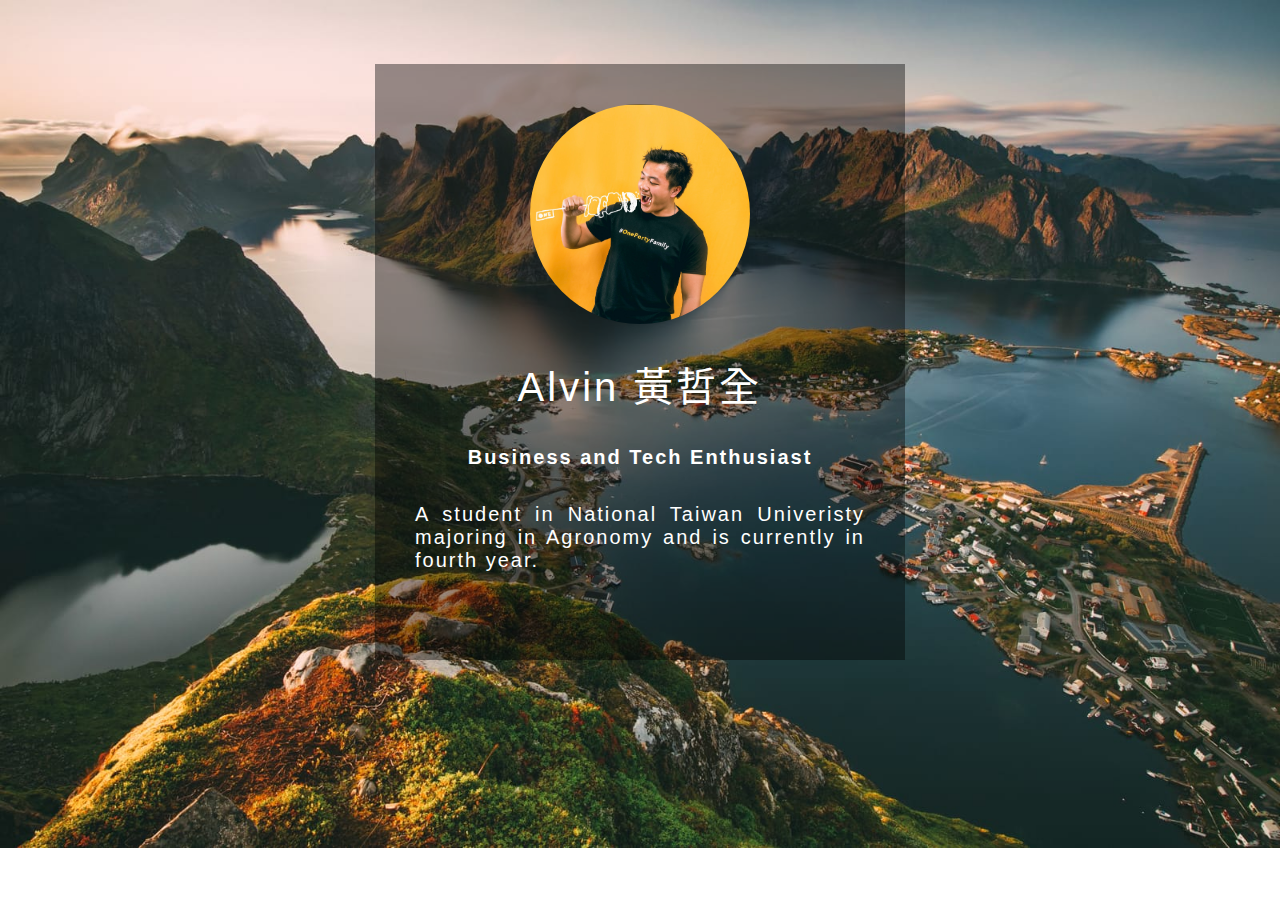
<file: FP_p2/img.html>
<!DOCTYPE html>
<html lang="zh-TW">

<head>
    <meta charset="UTF-8">
    <link rel="stylesheet" href="https://use.fontawesome.com/releases/v5.8.1/css/all.css" integrity="sha384-50oBUHEmvpQ+1lW4y57PTFmhCaXp0ML5d60M1M7uH2+nqUivzIebhndOJK28anvf" crossorigin="anonymous">
    <meta name="viewport" content="width=device-width, initial-scale=1.0">
    <meta http-equiv="X-UA-Compatible" content="ie=edge">
    <title>個人介紹</title>
    <link rel="stylesheet" href="./css/img.css">
</head>

<body>
    <div class="box">
        <img src="./img/profile.jpg" alt="" class="box-img">
        <h1>Alvin 黃哲全</h1>
        <h5>Business and Tech Enthusiast</h5>
        <p>A student in National Taiwan Univeristy majoring in Agronomy and is currently in fourth year.</p>
        <ul>
            <li><a href="https://www.google.com"><i class="fab fa-google"></i></a></li>
            <li><a href="https://www.facebook.com/alvin.wijaya.3367"><i class="fab fa-facebook"></i></a></li>
            <li><a href="https://www.instagram.com/alvinnnw/"><i class="fab fa-instagram"></i></a></li>
        </ul>
    </div>
</body>

</html>
</file>
<file: B05601029_hw2/style.css>
@import url('https://fonts.googleapis.com/css?family=Lato:400,700');
body {
    overflow-x: hidden;
    font-family: 'Lato', sans-serif;
    color: #505962
}

.navbar {
    text-transform: uppercase;
    font-weight: 700;
    font-size: .9rem;
    letter-spacing: .1rem;
    background: rgba(0, 0, 0, 0.6)
}

.navbar-brand {
    min-height: 55px;
    padding: 0 15px 5px;
}

.navbar-nav li {
    padding-right: .7rem;
}

.navbar-dark .navbar-nav .nav-link {
    color: white;
    padding-top: .8rem;
}

.navbar-dark .navbar-nav .nav-link.active,
.navbar-dark .navbar-nav .nav-link:hover {
    color: #1ebba3;
}

.home-inner {
    background-image: url(img/bg2.jpg)
}

.caption {
    width: 100%;
    max-width: 700;
    position: absolute;
    top: 38%;
    z-index: 1;
    color: white;
    text-transform: uppercase;
}

.caption h1 {
    font-size: 3.8rem;
    font-weight: 700;
    letter-spacing: .3rem;
    text-shadow: .1rem .1rem .8rem black;
    padding-bottom: 1rem;
}

.caption h3 {
    padding-bottom: 1rem;
}

.btn-lg {
    border-width: medium;
    border-radius: 0;
    padding: .6rem 1.3rem;
    font-size: 1.1rem;
}

.narrow {
    padding-top: 2rem;
    margin: 1.5rem auto;
    width: 75%;
}

.narrow h1 {
    font-size: 2.4rem;
}

.jumbotron {
    margin-bottom: 0;
    padding: 2rem 0 3.5rem;
    border-radius: 0;
}

.offset:before {
    display: block;
    content: "";
    height: 4rem;
    margin-top: -4rem;
}

h3.heading {
    font-size: 1.9rem;
    font-weight: 700;
    text-transform: uppercase;
    text-align: center;
}

.heading-underline {
    width: 3rem;
    height: .2rem;
    background-color: #1ebba3;
    margin: 0 auto;
}

.fixed {
    background-image: url(img/bg.png);
    z-index: -1;
}

.dark {
    background-color: rgba(0, 0, 0, 0.75);
    color: white;
}

.padding {
    padding: 80px 0;
}

.padding img {
    width: 100%;
}

.fixed-background h3 {
    margin-bottom: 2rem;
}

.fixed-background p {
    margin-top: 1.5rem;
}

footer {
    width: 100%;
    background-color: #23415C;
    padding: 2rem 0 2rem;
    color: #FFF;
}

footer svg.svg-inline--fa {
    font-size: 1.6rem;
    margin: 1.2rem .5rem 0 0;
}

footer svg.svg-inline--fa:hover {
    color: #1ebba3!important;
}

.col-md-6.image-col {
    width: 380px;
    height: 380px;
    display: flex;
    justify-content: center;
}

.col-md-6.image-col>img {
    width: 380px;
}

.col-md-6 img {
    width: 100%;
    height: 100%;
    border-radius: 50%;
    margin: 0;
    position: relative;
    background-size: cover;
}

.introduction-div {
    display: flex;
    align-items: center;
    justify-content: center;
}

.item {
    width: 280px;
    height: 360px;
    background: #ffffff;
    position: relative;
    cursor: pointer;
    text-align: center;
    background-clip: border-box;
    background-image: none;
    background-origin: padding-box;
    margin-bottom: 20px;
    margin-left: 10px;
    margin-right: 5px;
    margin-top: 0px;
    padding-top: 34px;
    padding-bottom: 20px;
    padding-left: 0px;
    padding-right: 0px;
}

.item:hover {
    box-shadow: 0 15px 30px rgba(0, 0, 0, .1);
    transform: translate3d(-5px, -5px, 0);
    transition-delay: 0s;
    transition-duration: 0.3s;
    transition-property: all;
    transition-timing-function: linear;
}

.pagination a {
    transition: background-color .3s;
    border-radius: 50%;
    margin-left: 5px;
    margin-right: 5px;
}

.container {
    padding-top: 10px;
    border-radius: 28px;
    font-family: sans-serif;
}

@media screen and (max-width: 479px) {
    .col-sm-6.image-col>img {
        width: 100%;
    }
    .carousel {
        height: auto;
    }
    .carousel-caption p {
        margin-top: 20%;
    }
}

@media screen and (min-width: 480px) and (max-width: 640px) {
    .carousel-caption p {
        margin-top: 30%;
    }
    .carousel {
        height: auto;
    }
}

@media screen and (min-width: 641px) {
    .carousel-caption p {
        margin-top: 40%;
    }
    .carousel {
        height: auto;
    }
}
</file>
<file: final/style.css>
@import url('https://fonts.googleapis.com/css?family=Lato:400,700');
body {
    overflow-x: hidden;
    font-family: 'Lato', sans-serif;
    color: #505962;
    min-height: 100%;
    min-width: 1024px;
    width: 100%;
}

.navbar {
    text-transform: uppercase;
    font-weight: 700;
    font-size: .9rem;
    letter-spacing: .1rem;
    background: rgba(0, 0, 0, 0.6);
}

.navbar-brand {
    min-height: 55px;
    padding: 0 15px 5px;
}

.navbar-nav li {
    padding-right: .7rem;
}

.navbar-dark .navbar-nav .nav-link {
    color: white;
    padding-top: .8rem;
}

.navbar-dark .navbar-nav .nav-link.active,
.navbar-dark .navbar-nav .nav-link:hover {
    color: #1ebba3;
}

.home-inner {
    background-image: url(img/bg3.jpg);
}

.container {
    padding: 80px;
    text-align: center;
}

.caption {
    width: 100%;
    max-width: 700;
    position: absolute;
    top: 38%;
    z-index: 1;
    color: white;
    text-transform: uppercase;
}

.caption h1 {
    font-size: 3.8rem;
    font-weight: 700;
    letter-spacing: .3rem;
    text-shadow: .1rem .1rem .8rem black;
    padding-bottom: 1rem;
}

.caption h3 {
    padding-bottom: 1rem;
}

.btn-lg {
    border-width: medium;
    border-radius: 0;
    padding: .6rem 1.3rem;
    font-size: 1.1rem;
}

.narrow {
    padding-top: 2rem;
    margin: 1.5rem auto;
    width: 75%;
}

.narrow h1 {
    font-size: 2.4rem;
}

.offset:before {
    display: block;
    content: "";
    height: 4rem;
    margin-top: -4rem;
}

h3.heading {
    font-size: 1.9rem;
    font-weight: 700;
    text-transform: uppercase;
    text-align: center;
}

.heading-underline {
    width: 3rem;
    height: .2rem;
    background-color: #1ebba3;
    margin: 0 auto;
}

#aboutme {
    background-image: linear-gradient(rgba(0, 0, 0, 0.8), rgba(0, 0, 0, 0.8)), url(img/asdf.jpg);
    background-attachment: fixed;
    background-repeat: no-repeat;
    display: block;
    top: 0;
    left: 0;
    width: 100%;
    height: 100%;
    background-size: cover;
    background-position: center center;
    -webkit-transform: translateZ(0);
    transform: translateZ(0);
    will-change: transform;
    color: white;
}

.fixed {
    background-image: url(img/asd.jpg);
    z-index: -1;
}

.dark {
    background-color: rgba(0, 0, 0, 0.75);
    color: white;
}

.padding {
    padding: 80px 0;
}

.padding img {
    width: 100%;
}

.fixed-background h3 {
    margin-bottom: 2rem;
    color: white;
}

.fixed-background p {
    margin-top: 1.5rem;
}

.fixed-background {
    color: white;
}

footer {
    width: 100%;
    background-color: #23415C;
    padding: 2rem 0 2rem;
    color: #FFF;
}

footer svg.svg-inline--fa {
    font-size: 1.6rem;
    margin: 1.2rem .5rem 0 0;
}

footer svg.svg-inline--fa:hover {
    color: #1ebba3!important;
}

.col-md-12.image-col {
    width: 100%;
    height: 100%;
    display: flex;
    justify-content: center;
}

.col-md-6.image-col>img {
    width: 380px;
}

.col-md-6 img {
    width: 100%;
    height: 100%;
    border-radius: 50%;
    margin: 0;
    position: relative;
    background-size: cover;
}

.introduction-div {
    display: flex;
    align-items: center;
    justify-content: center;
}

.item {
    width: 280px;
    height: 360px;
    background: #ffffff;
    position: relative;
    cursor: pointer;
    text-align: center;
    background-clip: border-box;
    background-image: none;
    background-origin: padding-box;
    margin-bottom: 20px;
    margin-left: 10px;
    margin-right: 5px;
    margin-top: 0px;
    padding-top: 34px;
    padding-bottom: 20px;
    padding-left: 0px;
    padding-right: 0px;
}

.item:hover {
    box-shadow: 0 15px 30px rgba(0, 0, 0, .1);
    transform: translate3d(-5px, -5px, 0);
    transition-delay: 0s;
    transition-duration: 0.3s;
    transition-property: all;
    transition-timing-function: linear;
}

.container {
    padding-top: 10px;
    border-radius: 28px;
    font-family: sans-serif;
}

@media screen and (max-width: 479px) {
    .col-sm-6.image-col>img {
        width: 100%;
    }
    .carousel {
        height: auto;
    }
    .carousel-caption p {
        margin-top: 20%;
    }
}

@media screen and (min-width: 480px) and (max-width: 640px) {
    .carousel-caption p {
        margin-top: 30%;
    }
    .carousel {
        height: auto;
    }
}

@media screen and (min-width: 641px) {
    .carousel-caption p {
        margin-top: 40%;
    }
    .carousel {
        height: auto;
    }
}
</file>
<file: 期中作業/style.css>
@import url('https://fonts.googleapis.com/css?family=Lato:400,700');
body {
    overflow-x: hidden;
    font-family: 'Lato', sans-serif;
    color: #505962
}

.navbar {
    text-transform: uppercase;
    font-weight: 700;
    font-size: .9rem;
    letter-spacing: .1rem;
    background: rgba(0, 0, 0, 0.6)
}

.navbar-brand {
    min-height: 55px;
    padding: 0 15px 5px;
}

.navbar-nav li {
    padding-right: .7rem;
}

.navbar-dark .navbar-nav .nav-link {
    color: white;
    padding-top: .8rem;
}

.navbar-dark .navbar-nav .nav-link.active,
.navbar-dark .navbar-nav .nav-link:hover {
    color: #1ebba3;
}

.home-inner {
    background-image: url(img/bg2.jpg)
}

.caption {
    width: 100%;
    max-width: 700;
    position: absolute;
    top: 38%;
    z-index: 1;
    color: white;
    text-transform: uppercase;
}

.caption h1 {
    font-size: 3.8rem;
    font-weight: 700;
    letter-spacing: .3rem;
    text-shadow: .1rem .1rem .8rem black;
    padding-bottom: 1rem;
}

.caption h3 {
    padding-bottom: 1rem;
}

.btn-lg {
    border-width: medium;
    border-radius: 0;
    padding: .6rem 1.3rem;
    font-size: 1.1rem;
}

.narrow {
    padding-top: 2rem;
    margin: 1.5rem auto;
    width: 75%;
}

.narrow h1 {
    font-size: 2.4rem;
}

.jumbotron {
    margin-bottom: 0;
    padding: 2rem 0 3.5rem;
    border-radius: 0;
}

.offset:before {
    display: block;
    content: "";
    height: 4rem;
    margin-top: -4rem;
}

h3.heading {
    font-size: 1.9rem;
    font-weight: 700;
    text-transform: uppercase;
    text-align: center;
}

.heading-underline {
    width: 3rem;
    height: .2rem;
    background-color: #1ebba3;
    margin: 0 auto;
}

.fixed {
    background-image: url(img/bg.jpeg);
    z-index: -1;
}

.dark {
    background-color: rgba(0, 0, 0, 0.75);
    color: white;
}

.padding {
    padding: 80px 0;
}

.padding img {
    width: 100%;
}

.fixed-background h3 {
    margin-bottom: 2rem;
}

.fixed-background p {
    margin-top: 1.5rem;
}

footer {
    width: 100%;
    background-color: #23415C;
    padding: 2rem 0 2rem;
    color: #FFF;
}

footer svg.svg-inline--fa {
    font-size: 1.6rem;
    margin: 1.2rem .5rem 0 0;
}

footer svg.svg-inline--fa:hover {
    color: #1ebba3!important;
}

.carousel-item img {
    filter: brightness(0.5);
}

.carousel-caption {
    width: 100%;
    height: 100%;
    left: 0;
    color: white;
    text-align: left;
}

.carousel-inner {
    height: 800px
}

.carousel-item,
.carousel-item>img {
    height: 100%;
}

.carousel-caption h3 {
    margin-left: 30px;
}

.carousel-caption p {
    margin-top: 40%;
    margin: 0 30px;
}

.col-md-6.image-col {
    width: 380px;
    height: 380px;
    display: flex;
    justify-content: center;
}

.col-md-6.image-col>img {
    width: 380px;
}

.col-md-6 img {
    width: 100%;
    height: 100%;
    border-radius: 50%;
    margin: 0;
    position: relative;
    background-size: cover;
}

.introduction-div {
    display: flex;
    align-items: center;
    justify-content: center;
}

.carousel {
    top: 0;
    left: 0;
    width: 1100px;
    height: 800px;
    position: relative;
    align-content: center;
}

@media screen and (max-width: 479px) {
    .col-sm-6.image-col>img {
        width: 100%;
    }
    .carousel {
        height: auto;
    }
    .carousel-caption p {
        margin-top: 20%;
    }
}

@media screen and (min-width: 480px) and (max-width: 640px) {
    .carousel-caption p {
        margin-top: 30%;
    }
    .carousel {
        height: auto;
    }
}

@media screen and (min-width: 641px) {
    .carousel-caption p {
        margin-top: 40%;
    }
    .carousel {
        height: auto;
    }
}
</file>
<file: FP_p1/CSS/index.css>
body {
    background: black;
}

.container {
    max-width: 800px;
    margin: auto;
    font-family: sans-serif;
}

.month {
    text-align: center;
    background: black;
    font-size: 1cm;
    letter-spacing: 1px;
    color: white;
    padding: 25px;
    border: 1px solid skyblue;
    border-top-left-radius: 20px;
    border-top-right-radius: 20px;
}

table,
th,
td {
    width: 100%;
    table-layout: fixed;
    text-align: center;
    font-size: 12px;
    font: blue;
    border-collapse: collapse;
    border: 1px solid white;
}

tr,
th,
td {
    padding-top: 15px;
    padding-bottom: 15px;
    padding-left: 5px;
    padding-right: 5px;
}

th {
    background: red;
    color: white;
}

td {
    background: #3c4a8e;
    color: white;
}
</file>
<file: FP_p2/css/img.css>
body {
    margin: 0;
    padding: 0;
    background: url(bg.jpg) no-repeat;
    background-size: cover;
}

.box {
    width: 450px;
    background: rgba(0, 0, 0, 0.4);
    padding: 40px;
    text-align: center;
    margin: auto;
    margin-top: 5%;
    color: white;
    font-family: 'Century Gothic', sans-serif;
}

.box-img {
    border-radius: 50%;
    width: 220px;
    height: 220px;
}

.box h1 {
    font-size: 40px;
    letter-spacing: 3px;
    font-weight: 100;
}

.box h5 {
    font-size: 20px;
    letter-spacing: 2px;
}

.box p {
    text-align: justify;
    font-size: 20px;
    letter-spacing: 2px;
}

ul {
    margin: 0;
    padding: 0;
}

.box li {
    display: inline-block;
    margin: 12px;
    list-style: none;
}

.box li a {
    color: white;
    text-decoration: none;
    font-size: 60px;
    transition: all ease-in-out 250ms;
}
</file>
<file: B05601029_hw2/css/fixed.css>
/*--- Extra Bootstrap Column Padding --*/
[class*="col-"] {
  padding: 1rem;
}

/*--- Bootstrap Mobile Gutter Fix --*/
.row, .container-fluid {
margin-left: 0px!important;
margin-right: 0px!important;
}

/*--- Fix for Fixed Navbar jumping on scroll --*/
.fixed-top  {
 -webkit-backface-visibility: hidden;
}

/*--- Fixed Landing Page Section --*/
.landing {
  position: relative;
  width: 100%;
  height: 100vh;
  display: table;
  z-index: -1;
}
.home-wrap {
  clip: rect(0, auto, auto, 0);
  position: absolute;
  top: 0;
  left: 0;
  width: 100%;
  height: 100%;
}
.home-inner {
  position: fixed;
  display: table;
  top: 0;
  left: 0;
  width: 100%;
  height: 100%;
  background-size: cover;
  background-position: center center;
  -webkit-transform: translateZ(0);
          transform: translateZ(0);
  will-change: transform;
}

/*--- iOS Fixed Background Image --*/
.fixed-background {
  position: relative;
  width: 100%;
}
.fixed-wrap {
  clip: rect(0, auto, auto, 0);
  position: absolute;
  top: 0;
  left: 0;
  width: 100%;
  height: 100%;
  z-index: -999!important;
}
.fixed {
  position: fixed;
  display: block;
  top: 0;
  left: 0;
  width: 100%;
  height: 100%;
  background-size: cover;
  background-position: center center;
  -webkit-transform: translateZ(0);
          transform: translateZ(0);
  will-change: transform;
}
</file>
<file: final/css/fixed.css>
/*--- Extra Bootstrap Column Padding --*/

[class*="col-"] {
    padding: 1rem;
}


/*--- Bootstrap Mobile Gutter Fix --*/

.row,
.container-fluid {
    margin-left: 0px!important;
    margin-right: 0px!important;
}


/*--- Fix for Fixed Navbar jumping on scroll --*/

.fixed-top {
    -webkit-backface-visibility: hidden;
}


/*--- Fixed Landing Page Section --*/

.landing {
    position: relative;
    width: 100%;
    height: 100vh;
    display: table;
    z-index: -1;
}

.home-wrap {
    clip: rect(0, auto, auto, 0);
    position: absolute;
    top: 0;
    left: 0;
    width: 100%;
    height: 100%;
}

.home-inner {
    position: fixed;
    display: table;
    top: 0;
    left: 0;
    width: 100%;
    height: 100%;
    background-size: cover;
    background-position: center center;
    -webkit-transform: translateZ(0);
    transform: translateZ(0);
    will-change: transform;
}


/*--- iOS Fixed Background Image --*/

.fixed-background {
    position: relative;
    width: 100%;
}

.fixed-wrap {
    clip: rect(0, auto, auto, 0);
    position: absolute;
    top: 0;
    left: 0;
    width: 100%;
    height: 100%;
    z-index: -999!important;
}

.fixed {
    position: fixed;
    display: block;
    top: 0;
    left: 0;
    width: 100%;
    height: 100%;
    background-size: cover;
    background-position: center center;
    -webkit-transform: translateZ(0);
    transform: translateZ(0);
    will-change: transform;
}
</file>
<file: 期中作業/css/fixed.css>
/*--- Extra Bootstrap Column Padding --*/
[class*="col-"] {
  padding: 1rem;
}

/*--- Bootstrap Mobile Gutter Fix --*/
.row, .container-fluid {
margin-left: 0px!important;
margin-right: 0px!important;
}

/*--- Fix for Fixed Navbar jumping on scroll --*/
.fixed-top  {
 -webkit-backface-visibility: hidden;
}

/*--- Fixed Landing Page Section --*/
.landing {
  position: relative;
  width: 100%;
  height: 100vh;
  display: table;
  z-index: -1;
}
.home-wrap {
  clip: rect(0, auto, auto, 0);
  position: absolute;
  top: 0;
  left: 0;
  width: 100%;
  height: 100%;
}
.home-inner {
  position: fixed;
  display: table;
  top: 0;
  left: 0;
  width: 100%;
  height: 100%;
  background-size: cover;
  background-position: center center;
  -webkit-transform: translateZ(0);
          transform: translateZ(0);
  will-change: transform;
}

/*--- iOS Fixed Background Image --*/
.fixed-background {
  position: relative;
  width: 100%;
}
.fixed-wrap {
  clip: rect(0, auto, auto, 0);
  position: absolute;
  top: 0;
  left: 0;
  width: 100%;
  height: 100%;
  z-index: -999!important;
}
.fixed {
  position: fixed;
  display: block;
  top: 0;
  left: 0;
  width: 100%;
  height: 100%;
  background-size: cover;
  background-position: center center;
  -webkit-transform: translateZ(0);
          transform: translateZ(0);
  will-change: transform;
}
</file>
